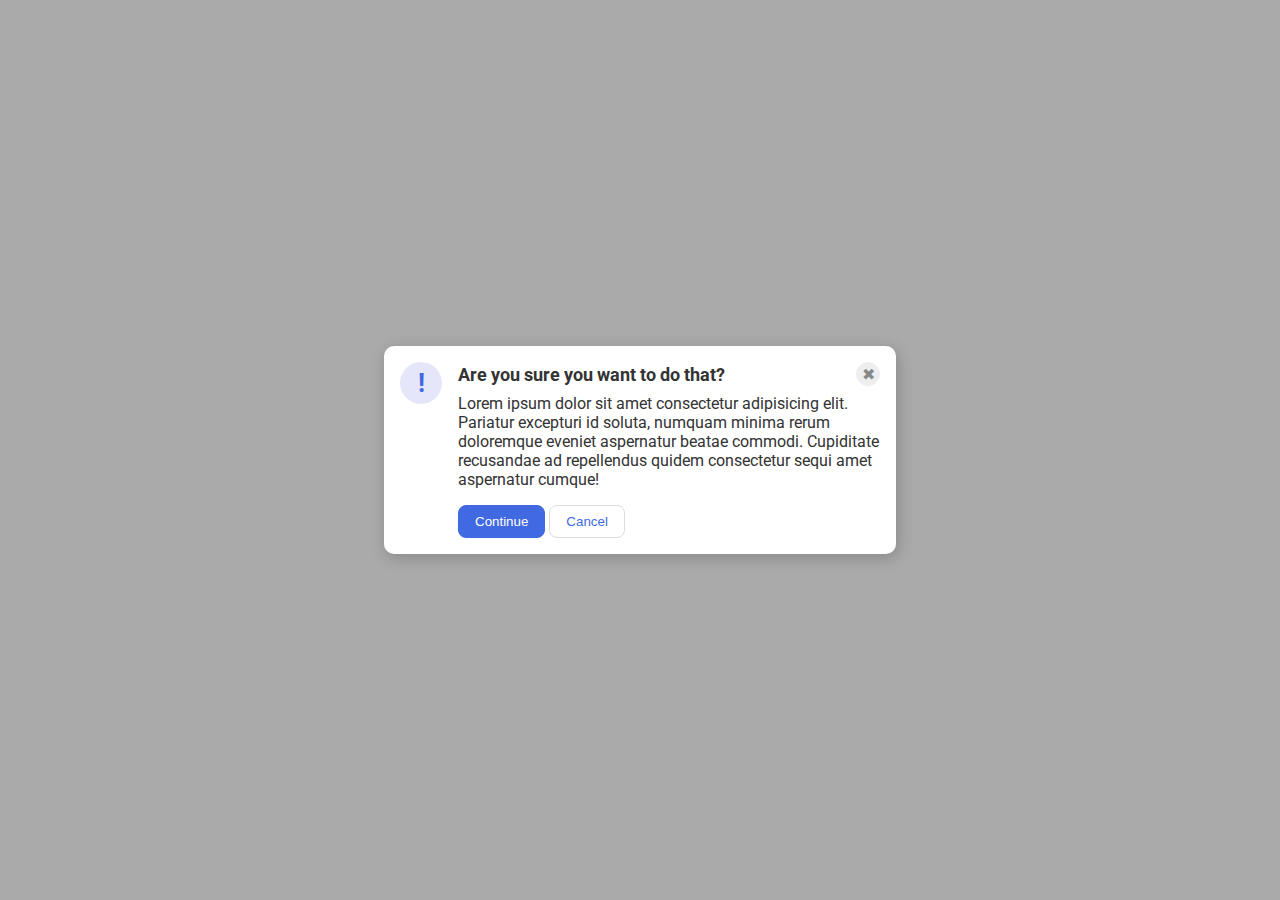
<file: flex/05-flex-modal/index.html>
<!DOCTYPE html>
<html lang="en">
  <head>
    <meta charset="UTF-8">
    <meta http-equiv="X-UA-Compatible" content="IE=edge">
    <meta name="viewport" content="width=device-width, initial-scale=1.0">
    <link rel="stylesheet" href="style.css">
    <title>Modal</title>
  </head>
  <body>
    <div class="modal">
      <div class="icon">!</div>
      <div class="container">
        <div class="header">Are you sure you want to do that?
          <button class="close-button">✖</button></div>
        <div class="text">Lorem ipsum dolor sit amet consectetur adipisicing elit. Pariatur excepturi id soluta, numquam minima rerum doloremque eveniet aspernatur beatae commodi. Cupiditate recusandae ad repellendus quidem consectetur sequi amet aspernatur cumque!</div>
        <button class="continue">Continue</button>
        <button class="cancel">Cancel</button>
        </div>
    </div>
  </body>
</html>
</file>
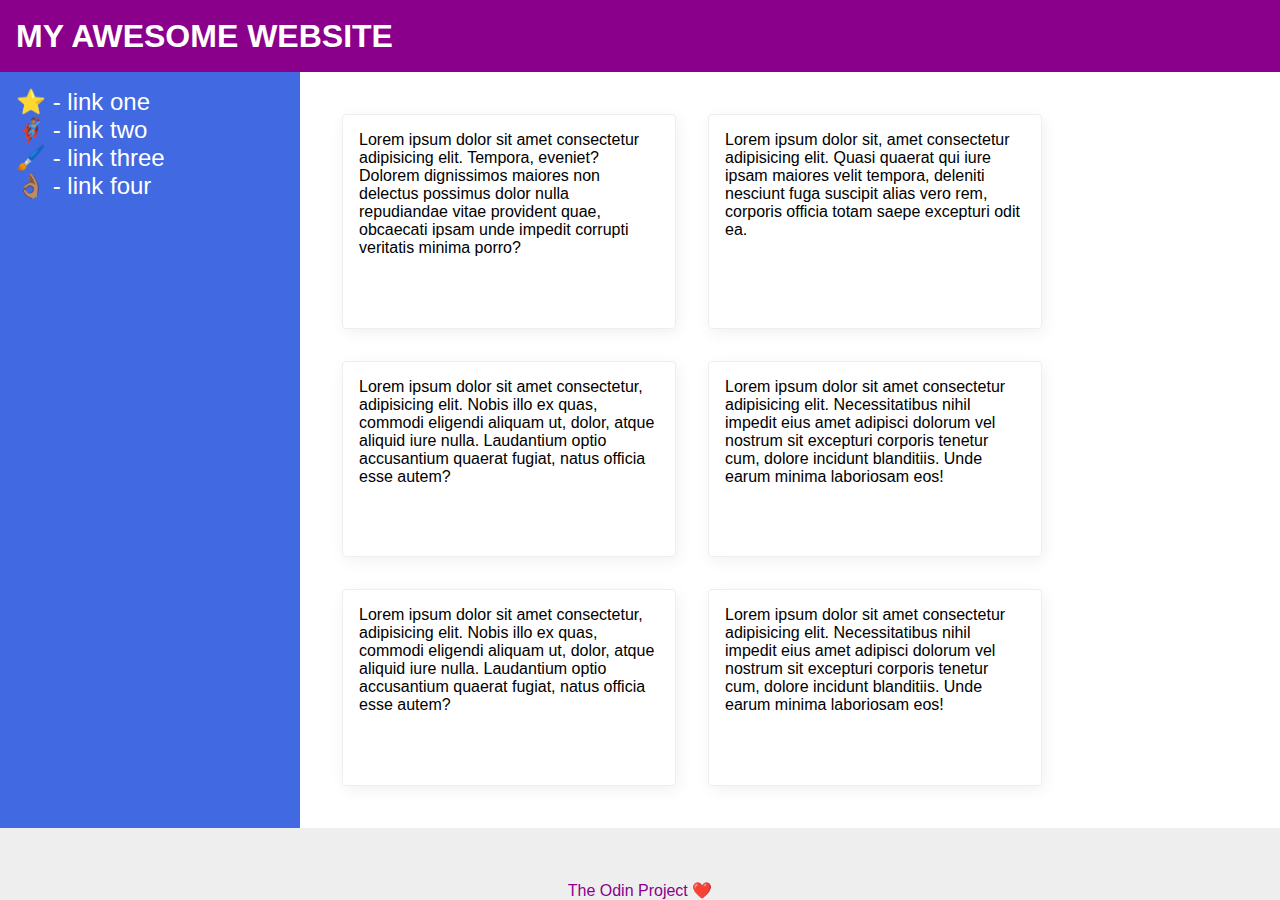
<file: flex/07-flex-layout-2/index.html>
<!DOCTYPE html>
<html lang="en">
  <head>
    <meta charset="UTF-8">
    <meta http-equiv="X-UA-Compatible" content="IE=edge">
    <meta name="viewport" content="width=device-width, initial-scale=1.0">
    <title>The Holy Grail</title>
    <link rel="stylesheet" href="style.css">
  </head>
  <body>
    <div class="header">
      MY AWESOME WEBSITE
    </div>
    <div class="content">
    <div class="sidebar">
      <ul>
        <li><a href="#">⭐ - link one</a></li>
        <li><a href="#">🦸🏽‍♂️ - link two</a></li>
        <li><a href="#">🖌️ - link three</a></li>
        <li><a href="#">👌🏽 - link four</a></li>
      </ul>
    </div>
    <div class="cards">

    <div class="card">Lorem ipsum dolor sit amet consectetur adipisicing elit. Tempora, eveniet? Dolorem dignissimos maiores non delectus possimus dolor nulla repudiandae vitae provident quae, obcaecati ipsam unde impedit corrupti veritatis minima porro?</div>
    <div class="card">Lorem ipsum dolor sit, amet consectetur adipisicing elit. Quasi quaerat qui iure ipsam maiores velit tempora, deleniti nesciunt fuga suscipit alias vero rem, corporis officia totam saepe excepturi odit ea.</div>
    <div class="card">Lorem ipsum dolor sit amet consectetur, adipisicing elit. Nobis illo ex quas, commodi eligendi aliquam ut, dolor, atque aliquid iure nulla. Laudantium optio accusantium quaerat fugiat, natus officia esse autem?</div>
    <div class="card">Lorem ipsum dolor sit amet consectetur adipisicing elit. Necessitatibus nihil impedit eius amet adipisci dolorum vel nostrum sit excepturi corporis tenetur cum, dolore incidunt blanditiis. Unde earum minima laboriosam eos!</div>
    <div class="card">Lorem ipsum dolor sit amet consectetur, adipisicing elit. Nobis illo ex quas, commodi eligendi aliquam ut, dolor, atque aliquid iure nulla. Laudantium optio accusantium quaerat fugiat, natus officia esse autem?</div>
    <div class="card">Lorem ipsum dolor sit amet consectetur adipisicing elit. Necessitatibus nihil impedit eius amet adipisci dolorum vel nostrum sit excepturi corporis tenetur cum, dolore incidunt blanditiis. Unde earum minima laboriosam eos!</div>
    </div>
  </div>
    <div class="footer">
      The Odin Project ❤️
    </div>
  </body>
</html>
</file>
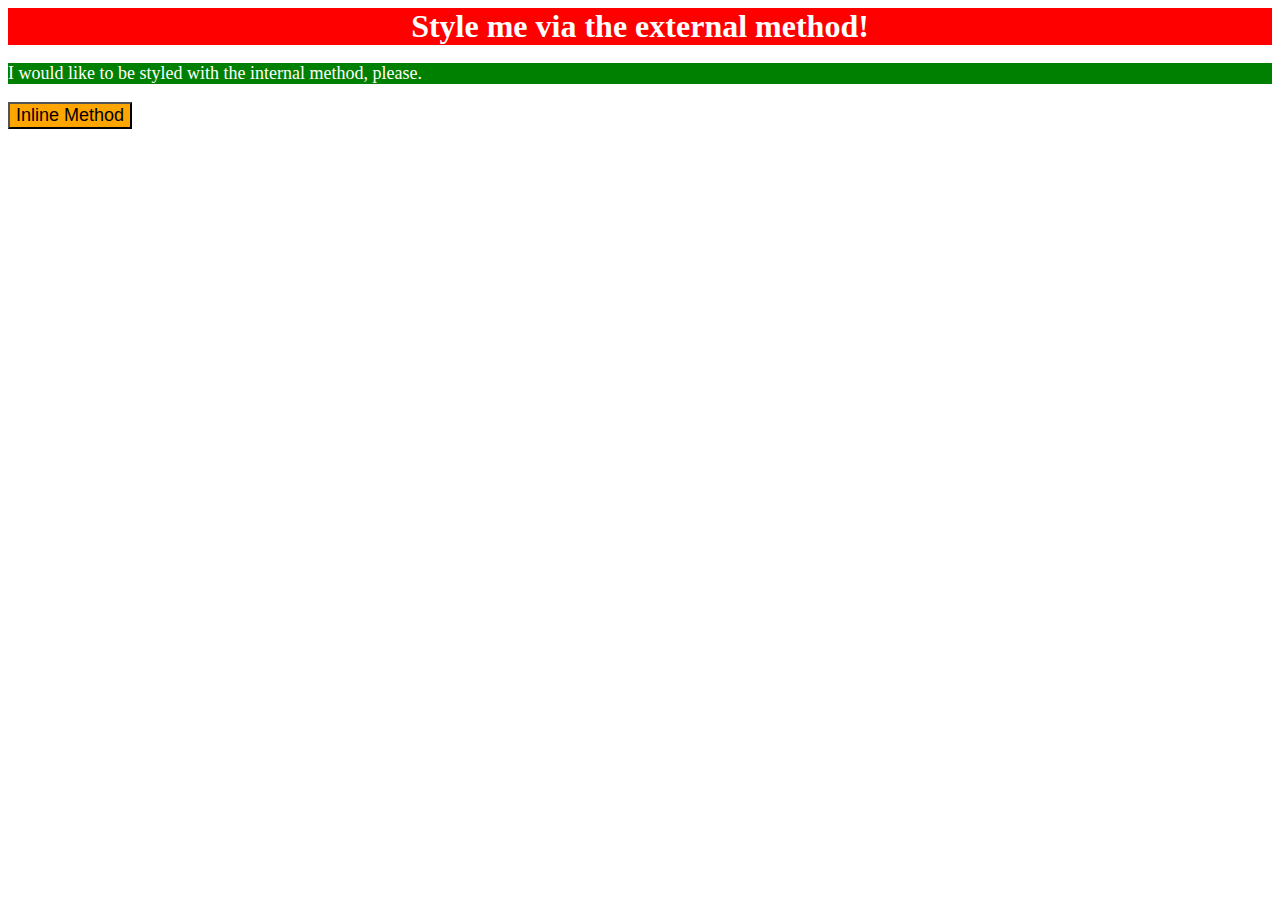
<file: foundations/01-css-methods/index.html>
<!DOCTYPE html>
<html lang="en">
  <head>
    <meta charset="UTF-8">
    <meta http-equiv="X-UA-Compatible" content="IE=edge">
    <meta name="viewport" content="width=device-width, initial-scale=1.0">
    <title>Methods for Adding CSS</title>
    <link rel="stylesheet" href="./styles.css">
    <style>
    p {
      background-color: green;
      color: white;
      font-size: 18px;
    }</style>
  </head>
  <body>
    <div>Style me via the external method!</div>
    <p>I would like to be styled with the internal method, please.</p>
    <button style="background-color: orange; font-size: 18px;">Inline Method</button>
  </body>
</html>
</file>
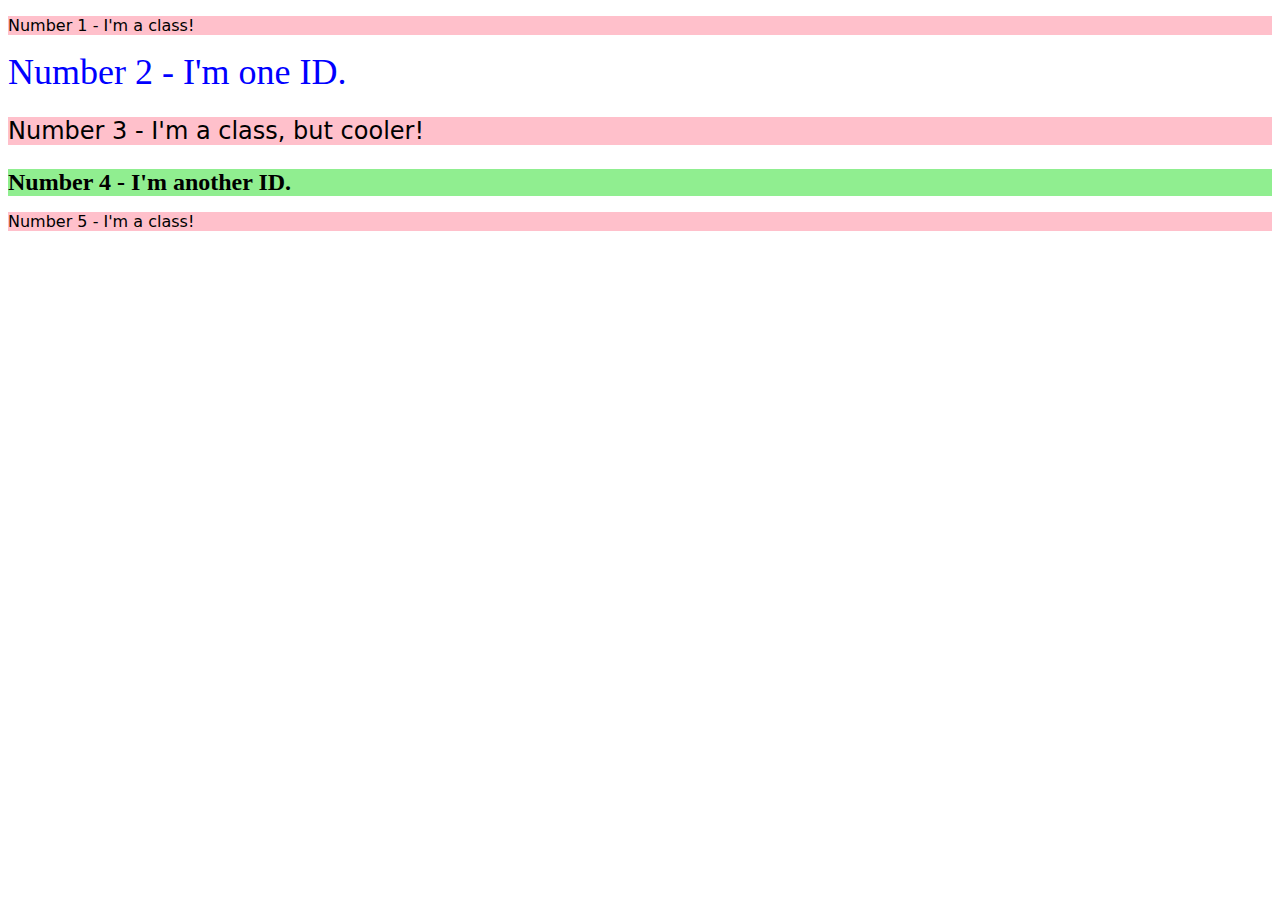
<file: foundations/02-class-id-selectors/index.html>
<!DOCTYPE html>
<html lang="en">
  <head>
    <meta charset="UTF-8">
    <meta http-equiv="X-UA-Compatible" content="IE=edge">
    <meta name="viewport" content="width=device-width, initial-scale=1.0">
    <title>Class and ID Selectors</title>
    <link rel="stylesheet" href="style.css">
  </head>
  <body>
    <p class="odd">Number 1 - I'm a class!</p>
    <div id="no2">Number 2 - I'm one ID.</div>
    <p class="odd sp">Number 3 - I'm a class, but cooler!</p>
    <div id="no4">Number 4 - I'm another ID.</div>
    <p class="odd">Number 5 - I'm a class!</p>
  </body>
</html>
</file>
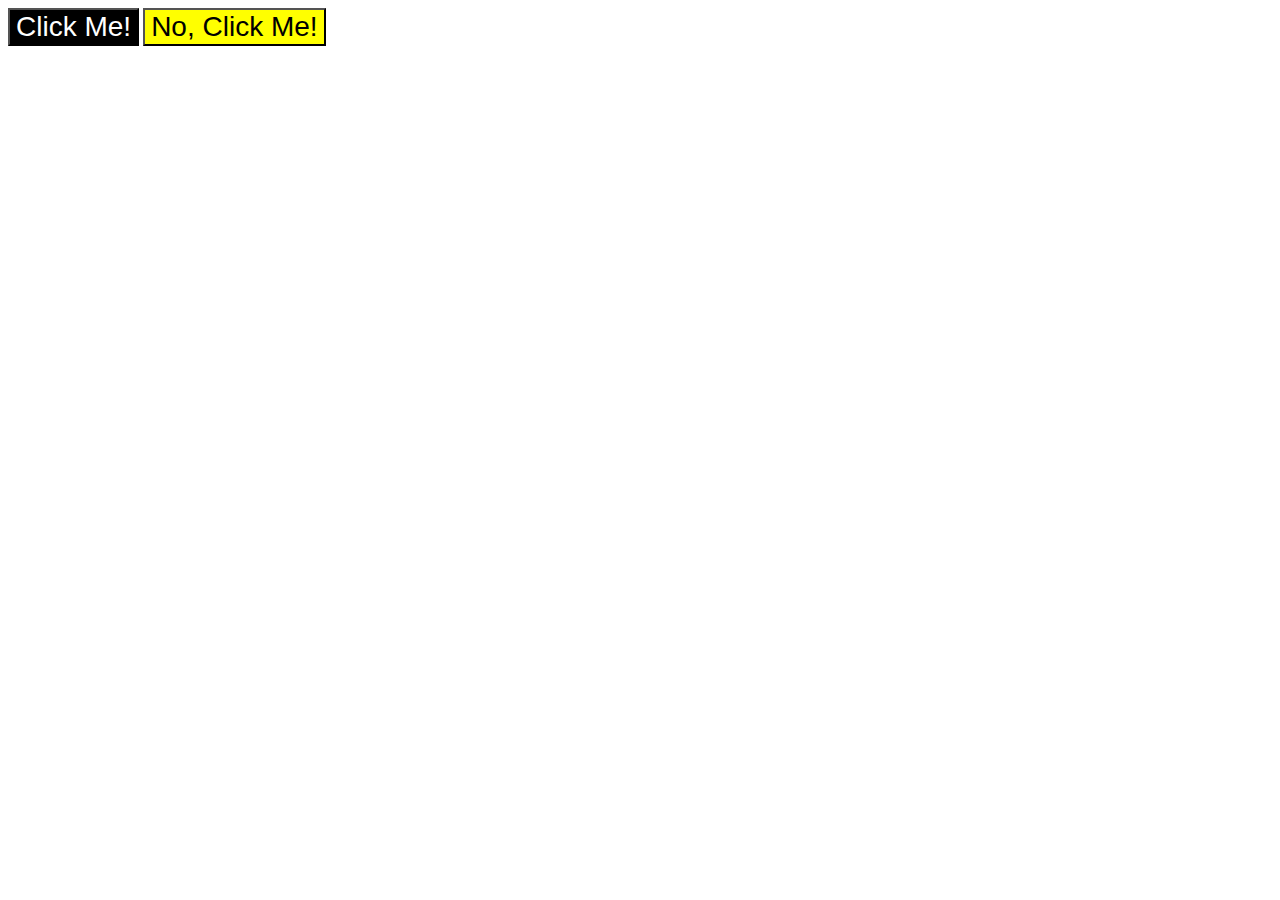
<file: foundations/03-grouping-selectors/index.html>
<!DOCTYPE html>
<html lang="en">
  <head>
    <meta charset="UTF-8">
    <meta http-equiv="X-UA-Compatible" content="IE=edge">
    <meta name="viewport" content="width=device-width, initial-scale=1.0">
    <title>Grouping Selectors</title>
    <link rel="stylesheet" href="style.css">
  </head>
  <body>
    <button class=" click">Click Me!</button>
    <button class=" noclick">No, Click Me!</button>
  </body>
</html>
</file>
<file: flex/05-flex-modal/style.css>
@import url('https://fonts.googleapis.com/css2?family=Roboto:wght@400;700&display=swap');

html, body {
  height: 100%;
}

body {
  font-family: Roboto, sans-serif;
  margin: 0;
  background: #aaa;
  color: #333;
  /* I'll give you this one for free lol */
  display: flex;
  align-items: center;
  justify-content: center;
}

.modal {
  background: white;
  width: 480px;
  border-radius: 10px;
  box-shadow: 2px 4px 16px rgba(0,0,0,.2);
  display: flex;
  gap: 16px;
  padding: 16px;
}


.icon {
  color: royalblue;
  font-size: 26px;
  font-weight: 700;
  background: lavender;
  width: 42px;
  height: 42px;
  border-radius: 50%;
  display: flex;
  align-items: center;
  justify-content: center;
  flex-shrink: 0;
}

.close-button {
  background: #eee;
  border-radius: 50%;
  color: #888;
  font-weight: 400;
  font-size: 16px;
  height: 24px;
  width: 24px;
  display: flex;
  align-items: center;
  justify-content: center;
  border: 1px solid #eee;
  padding: 0;
}

button {
  cursor: pointer;
  padding: 8px 16px;
  border-radius: 8px;
}

button.continue {
  background: royalblue;
  border: 1px solid royalblue;
  color: white;
}

button.cancel {
  background: white;
  border: 1px solid #ddd;
  color: royalblue;
}
.header{
  display: flex;
  align-items: center;
  justify-content: space-between;
  font-size: 18px;
  font-weight: 700;
  margin-bottom: 8px;
}
.text {
  margin-bottom: 16px;
}
</file>
<file: flex/07-flex-layout-2/style.css>
body {
  font-family: -apple-system, BlinkMacSystemFont, 'Segoe UI', Roboto, Oxygen, Ubuntu, Cantarell, 'Open Sans', 'Helvetica Neue', sans-serif;
  margin: 0;
  min-height: 100vh;
  display: flex;
  flex-direction: column;
}

.header {
  height: 72px;
  background: darkmagenta;
  color: white;
  font-size: 32px;
  font-weight: 900;
  display: flex;
  align-items: center;
  padding-left:16px ;
}

.footer {
  height: 72px;
  background: #eee;
  color: darkmagenta;
  display: flex;
  align-items: end;
  justify-content: center;
}

.sidebar {
  min-width: 300px;
  background: royalblue;
  box-sizing: border-box;
  padding: 16px;  
  flex-shrink: 0;

}

.card {
  border: 1px solid #eee;
  box-shadow: 2px 4px 16px rgba(0,0,0,.06);
  border-radius: 4px;
  padding: 16px;
  width: 300px;

}
.content{
  display: flex;
  flex: auto;
}
ul{
  font-size: 24px;
  list-style: none;
  margin: 0px;
  padding: 0px;
  
}
a{
  text-decoration: none;
  color: white;
}
.cards{
  display: flex;
  gap: 32px;
  flex-wrap: wrap;
  padding: 42px;
}
</file>
<file: foundations/01-css-methods/styles.css>
div{
    background-color: red;
    font-size: 32px;
    color: white;
    font-weight: bold;
    text-align: center;
}
</file>
<file: foundations/02-class-id-selectors/style.css>
.odd{
    background-color: pink;
    font-family: Verdana,"DejaVu Sans",sans-serif ;

}
#no2{
    color: blue;
    font-size: 36px;
}
.sp{
    font-size: 24px;
}
#no4{
    background-color: lightgreen;
    font-size: 24px;
    font-weight: bold;
}
</file>
<file: foundations/03-grouping-selectors/style.css>
.click,.noclick{
    font-size: 28px;
    font-family:Helvetica,"Times New Roman", sans-serif

}
.click{
    background-color: black;
    color: white;
}
.noclick{
    background-color: yellow;
}
</file>
